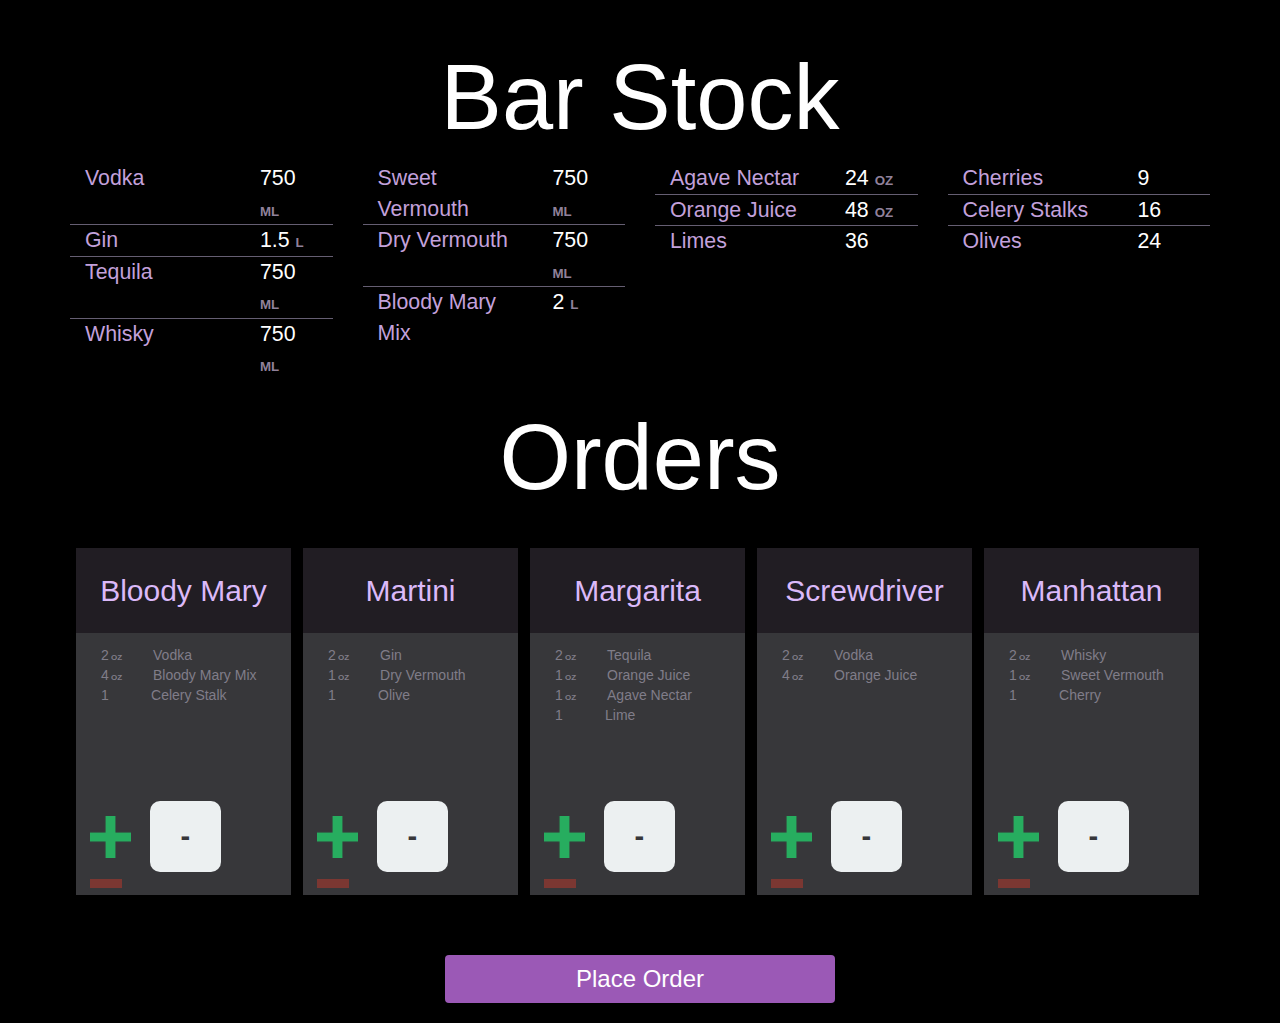
<file: app/index.html>
<!doctype html>
<html>
    <head>
        <meta charset="utf-8">
        <title>BarApp</title>
        <meta name="description" content="">
        <meta name="viewport" content="width=device-width">
        <!-- Place favicon.ico and apple-touch-icon.png in the root directory -->
        <!-- build:css styles/vendor.css -->
        <!-- bower:css -->
        <link rel="stylesheet" href="bower_components/bootstrap/dist/css/bootstrap.css" />
        <!-- endbower -->
        <!-- endbuild -->
        <!-- build:css({.tmp,app}) styles/main.css -->
        <link rel="stylesheet" href="styles/fonts.css">
        <link rel="stylesheet" href="styles/main.css">
        <!-- endbuild -->
    </head>
    <body ng-app="barApp">
        <!-- Add your site or application content here -->
        <div class="container" ng-view=""></div>


        <!-- build:js scripts/vendor.js -->
        <!-- bower:js -->
        <script src="bower_components/jquery/dist/jquery.js"></script>
        <script src="bower_components/angular/angular.js"></script>
        <script src="bower_components/bootstrap/dist/js/bootstrap.js"></script>
        <script src="bower_components/angular-resource/angular-resource.js"></script>
        <script src="bower_components/angular-route/angular-route.js"></script>
        <!-- endbower -->
        <!-- endbuild -->

        <!-- build:js({.tmp,app}) scripts/scripts.js -->
        <script src="scripts/app.js"></script>
        <script src="scripts/controllers/mainCtrl.js"></script>
        <script src="scripts/controllers/summaryCtrl.js"></script>
        <script src="scripts/services/drinks-ordered.js"></script>
		<script src="scripts/services/unit-conversion.js"></script>
        <!-- endbuild -->
    </body>
</html>
</file>
<file: app/styles/fonts.css>
@font-face {
    font-family: 'Source Sans Pro';
    font-style: normal;
    font-weight: 200;
    src: local('Source Sans Pro Extra Light'), local('Source-Sans-Pro-ExtraLight'), url('../fonts/SourceSansPro-ExtraLight.ttf') format('truetype');
}
@font-face {
    font-family: 'Source Sans Pro';
    font-style: normal;
    font-weight: 300;
    src: local('Source Sans Pro Light'), local('Source-Sans-Pro-Light'), url('../fonts/SourceSansPro-Light.ttf') format('truetype');
}
@font-face {
    font-family: 'Source Sans Pro';
    font-style: normal;
    font-weight: 400;
    src: local('Source Sans Pro Regular'), local('Source-Sans-Pro-Regular'), url('../fonts/SourceSansPro-Regular.ttf') format('truetype');
}
@font-face {
    font-family: 'Source Sans Pro';
    font-style: normal;
    font-weight: 600;
    src: local('Source Sans Pro Semi Bold'), local('Source-Sans-Pro-Semi-Bold'), url('../fonts/SourceSansPro-Semibold.ttf') format('truetype');
}
@font-face {
    font-family: 'Source Sans Pro';
    font-style: normal;
    font-weight: 700;
    src: local('Source Sans Pro Bold'), local('Source-Sans-Pro-Bold'), url('../fonts/SourceSansPro-Bold.ttf') format('truetype');
}
@font-face {
    font-family: 'Source Sans Pro';
    font-style: normal;
    font-weight: 900;
    src: local('Source Sans Pro Black'), local('Source-Sans-Pro-Black'), url('../fonts/SourceSansPro-Black.ttf') format('truetype');
}
@font-face {
    font-family: 'Source Sans Pro';
    font-style: italic;
    font-weight: 200;
    src: local('Source Sans Pro Extra Light Italic'), local('Source-Sans-Pro-ExtraLightItalic'), url('../fonts/SourceSansPro-ExtraLightItalic.ttf') format('truetype');
}
@font-face {
    font-family: 'Source Sans Pro';
    font-style: italic;
    font-weight: 300;
    src: local('Source Sans Pro Light Italic'), local('Source-Sans-Pro-LightItalic'), url('../fonts/SourceSansPro-LightItalic.ttf') format('truetype');
}
@font-face {
    font-family: 'Source Sans Pro';
    font-style: italic;
    font-weight: 400;
    src: local('Source Sans Pro Italic'), local('Source-Sans-Pro-Italic'), url('../fonts/SourceSansPro-Italic.ttf') format('truetype');
}
@font-face {
    font-family: 'Source Sans Pro';
    font-style: italic;
    font-weight: 600;
    src: local('Source Sans Pro Semi Bold Italic'), local('Source-Sans-Pro-SemiBoldItalic'), url('../fonts/SourceSansPro-SemiboldItalic.ttf') format('truetype');
}
@font-face {
    font-family: 'Source Sans Pro';
    font-style: italic;
    font-weight: 700;
    src: local('Source Sans Pro Bold Italic'), local('Source-Sans-Pro-BoldItalic'), url('../fonts/SourceSansPro-BoldItalic.ttf') format('truetype');
}
@font-face {
    font-family: 'Source Sans Pro';
    font-style: italic;
    font-weight: 900;
    src: local('Source Sans Pro Black Italic'), local('Source-Sans-Pro-BlackItalic'), url('../fonts/SourceSansPro-BlackItalic.ttf') format('truetype');
}
</file>
<file: app/styles/main.css>
body {
    background: #000000;
    color: #c3a1db;
    font-family: 'Source Sans Pro' sans-serif;
    padding-top: 20px;
    padding-bottom: 20px;
}

.heading-text {
    color: #ffffff;
    font-weight: 200;
    /*margin-bottom: 25px;*/
}

.stock-items {
    font-size: 16pt;
}

.stock-item {
    margin: 0;
}

.stock-item-bordered {
    border-bottom: 1px solid #655e72;
}

.stock-quantity {
    color: #ffffff;
}

.stock-measure {
    color: #90819b;
    font-weight: 700;
    font-size: 10pt;
    text-align: right;
}

.order {
    display: inline-block;
}

.order-title {
    background: #211d23;
    color: #dbb9f9;
    /*box-shadow: 0 3px 2px 2px #2d2d30;*/
    font-size: 30px;
    height: 85px;
    line-height: 85px;
    text-align: center;
    vertical-align: middle;
}

.order-details {
    background: #37373a;
    height: 262px;
}

.order-ingredients-container {
    height: 168px;
    padding-top: 29px;
}

.order-ingredient-item {
    color: #807d89;
    font-size: 16px;
    width: 24px;
}

.order-ingredient-quantity {
    margin-left: 25px;
    width: 45px;
}

.order-ingredient-measure {
    font-weight: 700;
}

.order-ingredient-measure-blank {
    margin-right: 13px;
}

.order-button {
    cursor: pointer;
}

.order-button.disabled {
    pointer-events: none;
    cursor: not-allowed;
    opacity: 0.5;
    filter: alpha(opacity=50);
    box-shadow: none;
}

.order-button-plus {
    width: 41px;
}

.order-button-minus {
    width: 32px;
}

.drink-count {
    background-color: #ecf0f1;
    color: #37373a;
    border-radius: 10px;
    display: inline-block;
    font-weight: 700;
    line-height: 71px;
    height: 71px;
    overflow: hidden;
    text-align: center;
    vertical-align: middle;
    width: 71px;
}

.order-place-order-button {
    background: #9b59b6;
    color: #ffffff;
    text-align: center;
}

.ordered-drink-count {
    color: #ffffff;
    text-align: right;
}

.ordered-drink-name {
    color: #c3a1db;
}

.ordered-drink-equals {
    color: #403f45;
}

.ordered-drink-total-row {
    font-weight: 700;
    margin-top: 40px;
}

/* Responsive: Portrait iPhones and up */
@media screen {
    .heading-text {
        font-size: 71px;
        margin-top: 12px;
    }

    .stock-items {
        font-size: 22px;
    }

    .stock-measure {
        font-size: 10px;
    }
    .order {
        margin: 25px 3px;
        width: 284px;
    }

    .order-details {
        width: 284px;
    }

    .order-ingredients-container {
        height: 168px;
        padding-top: 12px;
    }

    .order-ingredient-item {
        font-size: 14px;
        width: 24px;
    }

    .order-ingredient-quantity {
        margin-left: 25px;
        width: 45px;
    }

    .order-ingredient-measure {
        font-size: 8px;
    }

    .order-ingredient-name {
        margin-left: 27px;
    }

    .drink-count-container {
        margin-bottom: 20px;
    }

    .order-button-plus {
        margin-left: 35px;
        margin-right: 31px;
    }

    .drink-count {
        font-size: 29px;
    }

    .order-button-minus {
        margin-left: 33px;
        margin-right: 34px;
    }

    .order-title {
        font-size: 31px;
    }

    .order-ingredient-item {
        font-size: 26px;
    }

    .order-ingredient-measure {
        font-size: 12px;
    }

    .order-ingredient-name {
        margin-left: 27px;
    }

    .drink-count {
        font-size: 45px;
    }

    .ordered-drink-count {
        font-size: 24px;
    }

    .ordered-drink-name {
        font-size: 24px;
        margin-left: 20px;
    }

    .order-place-order-button {
        font-size: 24px;
        margin-top: 15px;
    }
}

/* Responsive: Portrait tablets and up */
@media screen and (min-width: 321px) {
    .heading-text {
        font-size: 64px;
    }

    .stock-items {
        font-size: 18px;
    }

    .stock-measure {
        font-size: 12px;
    }

    .order {
        margin: 25px 12px 0 12px;
        width: 215px;
    }

    .order-title {
        font-size: 30px;
    }

    .order-details {
        width: 215px;
    }

    .order-ingredient-item {
        font-size: 14px;
    }

    .order-ingredient-measure {
        font-size: 8px;
    }

    .order-ingredient-name {
        margin-left: 27px;
    }

    .order-button-plus {
        width: 41px;
    }

    .order-button-minus {
        width: 32px;
    }

    .drink-count-container {
        margin-bottom: 20px;
    }

    .order-button-plus {
        margin-left: 0;
        margin-right: 0;
    }

    .order-button-minus {
        margin-left: 0;
        margin-right: 0;
    }

    .drink-count-container {
        margin-bottom: 20px;
        margin-left: 14px;
        margin-right: 21px;
    }

    .drink-count {
        font-size: 29px;
        margin-left: 15px;
        margin-right: 15px;
    }

    .order-place-order-button {
        font-size: 24px;
        margin-top: 40px;
    }

    .ordered-drink-count {
        font-size: 35px;
        padding-left: 45px;
    }

    .ordered-drink-name {
        font-size: 35px;
        margin-left: 45px;
    }
}

/* Responsive: Desktops and up */
@media screen and (min-width: 769px) {
    .heading-text {
        font-size: 92px;
    }

    .stock-items {
        font-size: 16pt;
    }

    .stock-measure {
        font-size: 10pt;
    }

    .order {
        margin: 25px 6px 0 6px;
        width: 215px;
    }

    .order-title {
        font-size: 30px;
    }

    .order-ingredient-item {
        font-size: 14px;
    }

    .order-ingredient-measure {
        font-size: 8px;
    }

    .order-ingredient-name {
        margin-left: 27px;
    }

    .drink-count-container {
        margin-bottom: 20px;
        margin-left: 14px;
        margin-right: 21px;
    }

    .drink-count {
        font-size: 29px;
        margin-left: 15px;
        margin-right: 15px;
    }

    .order-place-order-button {
        font-size: 24px;
        margin-top: 60px;
    }

    .ordered-drink-count {
        font-size: 35px;
        padding-left: 45px;
        text-align: right;
    }

    .ordered-drink-name {
        color: #c3a1db;
        font-size: 35px;
        margin-left: 45px;
    }
}
</file>
